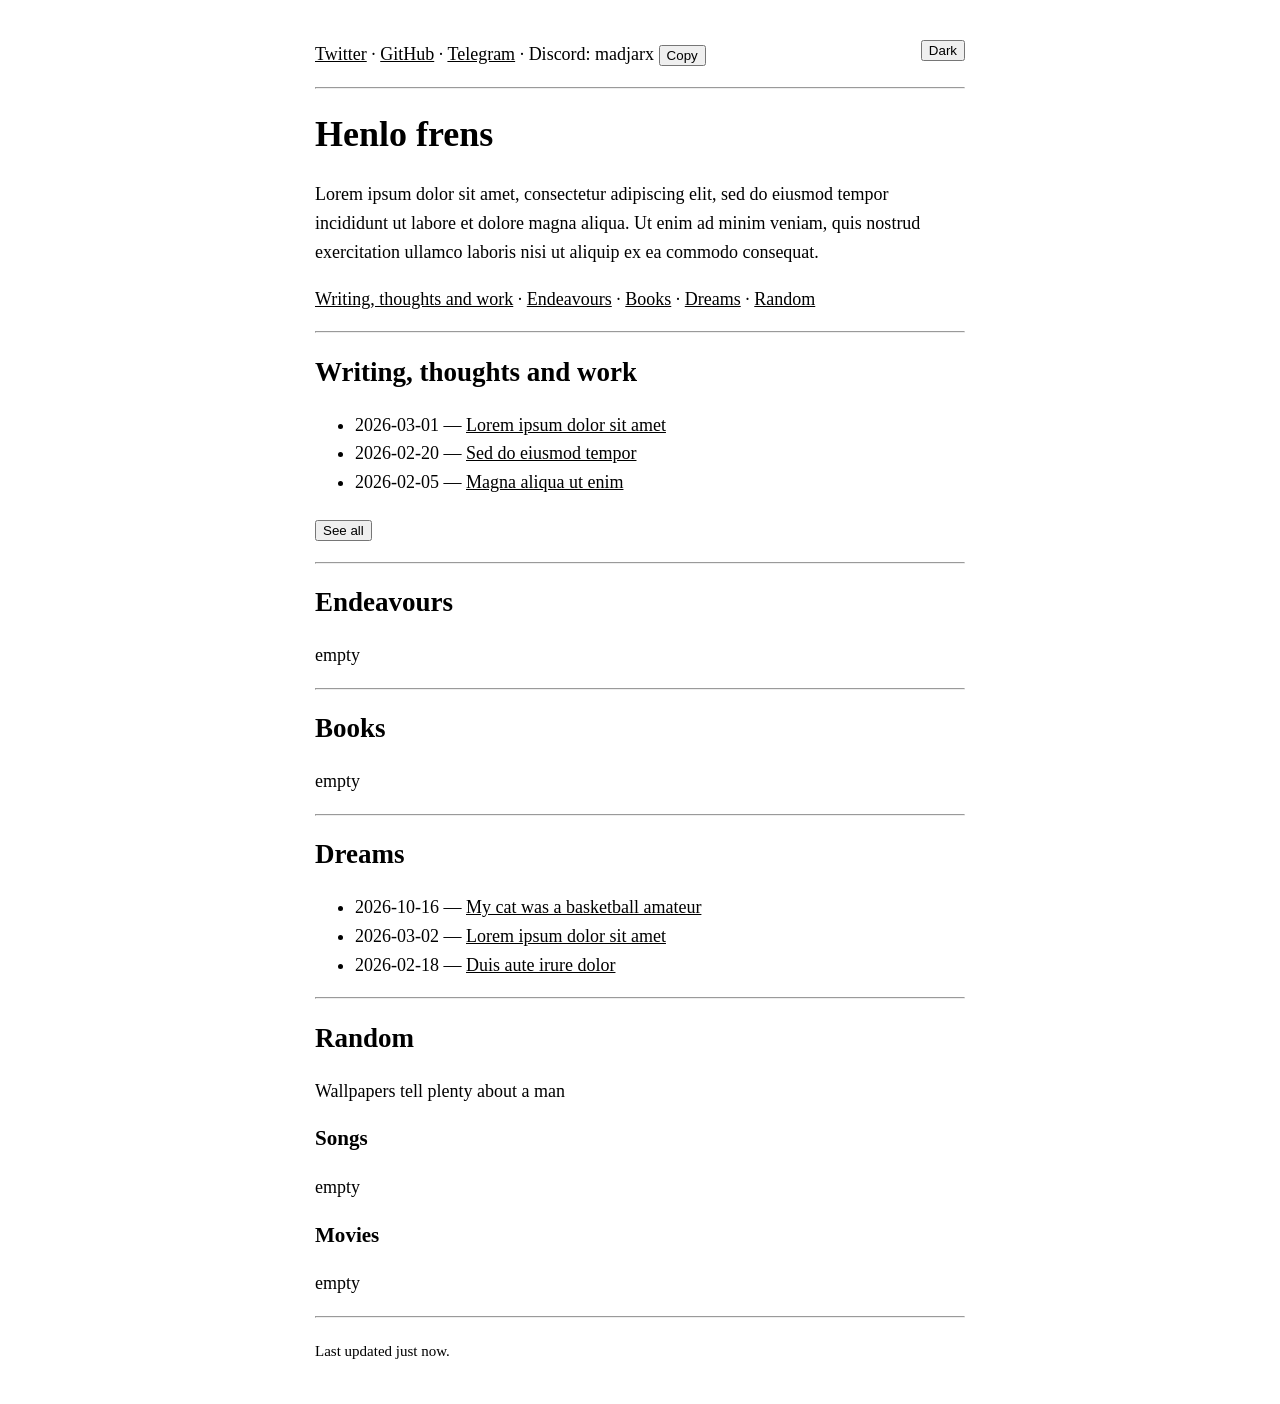
<file: index.html>
<!DOCTYPE html>
<html lang="en">

<head>
	<meta charset="utf-8">
	<meta name="viewport" content="width=device-width, initial-scale=1">
	<title>Dirt container</title>
	<link rel="stylesheet" href="style.css">
	<script src="site.js"></script>
</head>

<body>

	<button id="theme">Dark</button>

	<p>
		<a href="https://x.com/madjarx" target="_blank" rel="noopener">Twitter</a> &middot;
		<a href="https://github.com/madjarx" target="_blank" rel="noopener">GitHub</a> &middot;
		<a href="https://t.me/madjarx" target="_blank" rel="noopener">Telegram</a> &middot;
		Discord: madjarx <button data-copy="madjarx">Copy</button>
		<!-- &middot; email@example.com <button data-copy="email@example.com">Copy</button> -->
	</p>

	<hr>

	<h1>Henlo frens</h1>

	<p>Lorem ipsum dolor sit amet, consectetur adipiscing elit, sed do eiusmod tempor incididunt ut labore et dolore
		magna aliqua. Ut enim ad minim veniam, quis nostrud exercitation ullamco laboris nisi ut aliquip ex ea commodo
		consequat.</p>

	<p>
		<a href="#writing">Writing, thoughts and work</a> &middot;
		<a href="#endeavours">Endeavours</a> &middot;
		<a href="#books">Books</a> &middot;
		<a href="#dreams">Dreams</a> &middot;
		<a href="#random">Random</a>
	</p>

	<hr>

	<h2 id="writing">Writing, thoughts and work</h2>
	<ul>
		<li>2026-03-01 &mdash; <a href="writing/lorem-ipsum.html">Lorem ipsum dolor sit amet</a></li>
		<li>2026-02-20 &mdash; <a href="writing/lorem-ipsum.html">Sed do eiusmod tempor</a></li>
		<li>2026-02-05 &mdash; <a href="writing/lorem-ipsum.html">Magna aliqua ut enim</a></li>
	</ul>
	<form action="writing.html"><button>See all</button></form>

	<hr>

	<h2 id="endeavours">Endeavours</h2>
	<p>empty</p>
	<!-- <ul>
		<li><a href="https://example.com" target="_blank" rel="noopener">Lorem Ipsum</a> (2025&ndash;now) &mdash; dolor
			sit amet, consectetur adipiscing elit.</li>
		<li><a href="https://example.com" target="_blank" rel="noopener">Dolor Sit</a> (2023&ndash;2025) &mdash; sed do
			eiusmod tempor incididunt.</li>
		<li><a href="https://example.com" target="_blank" rel="noopener">Amet Consectetur</a> (2021&ndash;2023) &mdash;
			ut labore et dolore magna aliqua.</li>
	</ul> -->

	<hr>

	<h2 id="books">Books</h2>
	<p>empty</p>
	<!-- <ul>
		<li><a href="https://example.com" target="_blank" rel="noopener">Lorem Ipsum</a> by Dolor Sit &mdash;
			consectetur adipiscing elit.</li>
		<li><a href="https://example.com" target="_blank" rel="noopener">Sed Do Eiusmod</a> by Tempor Incididunt &mdash;
			ut labore et dolore magna aliqua.</li>
		<li><a href="https://example.com" target="_blank" rel="noopener">Ut Enim Ad Minim</a> by Veniam Quis &mdash;
			nostrud exercitation ullamco.</li>
	</ul> -->

	<hr>

	<h2 id="dreams">Dreams</h2>
	<ul>
		<li>2026-10-16 &mdash; <a href="dreams/01-cat.html">My cat was a basketball amateur</a></li>
		<li>2026-03-02 &mdash; <a href="dreams/lorem-ipsum.html">Lorem ipsum dolor sit amet</a></li>
		<li>2026-02-18 &mdash; <a href="dreams/lorem-ipsum.html">Duis aute irure dolor</a></li>
	</ul>

	<hr>

	<h2 id="random">Random</h2>

	<p>Wallpapers tell plenty about a man</p>
	<!-- <ul>
		<li><a href="https://example.com" target="_blank" rel="noopener">Lorem ipsum</a> &mdash; dolor sit amet,
			consectetur adipiscing elit.</li>
		<li><a href="https://example.com" target="_blank" rel="noopener">Sed do eiusmod</a> &mdash; tempor incididunt ut
			labore.</li>
	</ul> -->

	<h3>Songs</h3>
	<p>empty</p>
	<!-- <ul>
<li><a href="https://example.com" target="_blank" rel="noopener">Lorem Ipsum</a> by Dolor Sit &mdash; consectetur adipiscing elit.</li>
<li><a href="https://example.com" target="_blank" rel="noopener">Sed Do Eiusmod</a> by Tempor &mdash; ut labore et dolore.</li>
</ul> -->

	<h3>Movies</h3>
	<p>empty</p>
	<!-- <ul>
<li><a href="https://example.com" target="_blank" rel="noopener">Lorem Ipsum</a> (1999) &mdash; dolor sit amet, consectetur.</li>
<li><a href="https://example.com" target="_blank" rel="noopener">Sed Do Eiusmod</a> (2004) &mdash; tempor incididunt ut labore.</li>
</ul> -->

	<hr>

	<p><small>Last updated <span id="updated">16th october 26</span>.</small></p>

</body>

</html>
</file>
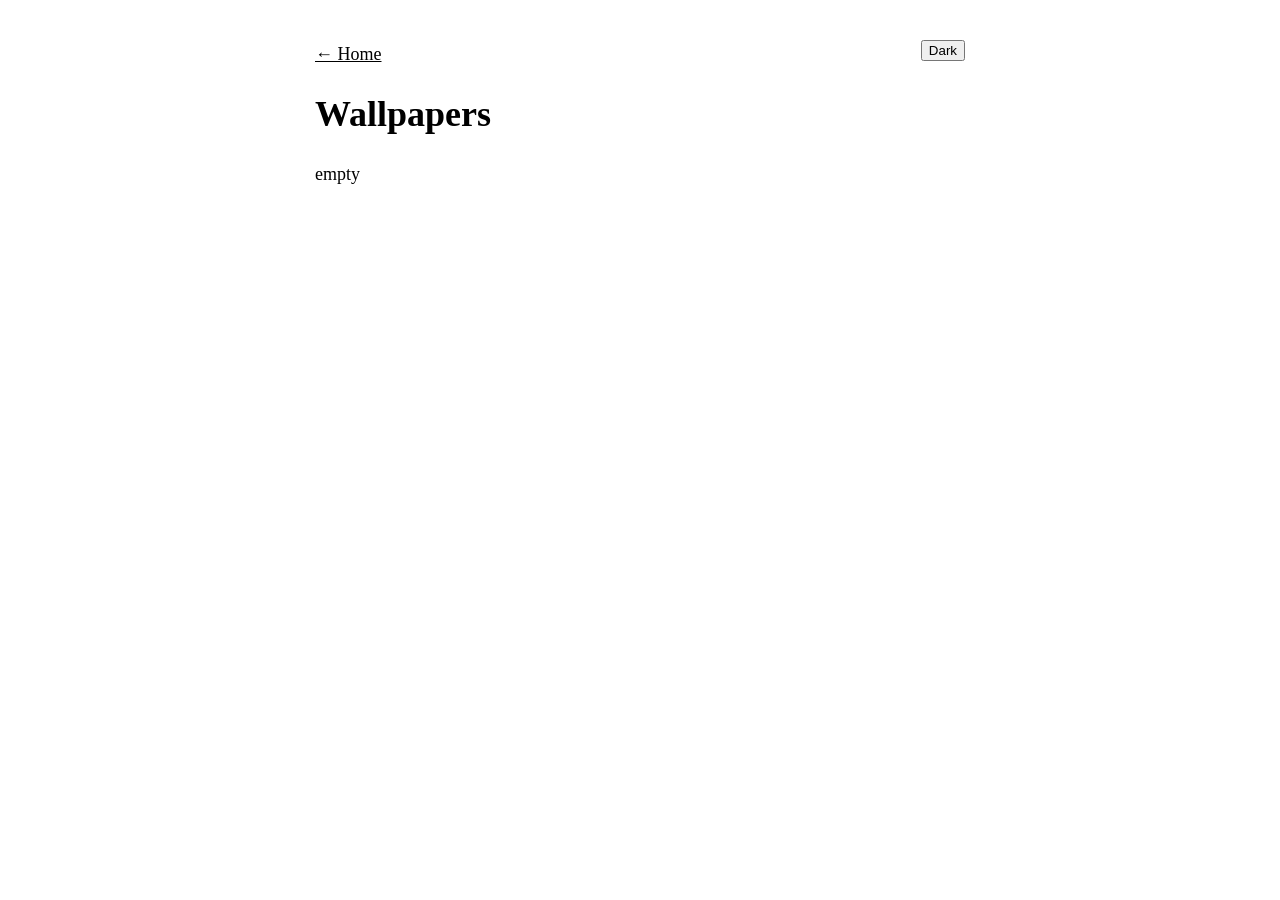
<file: wallpapers.html>
<!DOCTYPE html>
<html lang="en">

<head>
	<meta charset="utf-8">
	<meta name="viewport" content="width=device-width, initial-scale=1">
	<title>Wallpapers</title>
	<link rel="stylesheet" href="style.css">
	<script src="site.js"></script>
</head>

<body>

	<button id="theme">Dark</button>

	<p><a href="index.html#random">&larr; Home</a></p>

	<h1>Wallpapers</h1>

	<p>empty</p>

	<!--
		To add a wallpaper, put the file in images/wallpapers/ and add one of these, newest first.
		Clicking the picture opens the full-size file.

		<p><a href="images/wallpapers/name.jpg"><img src="images/wallpapers/name.jpg" alt="Describe the wallpaper"></a></p>
	-->

</body>

</html>
</file>
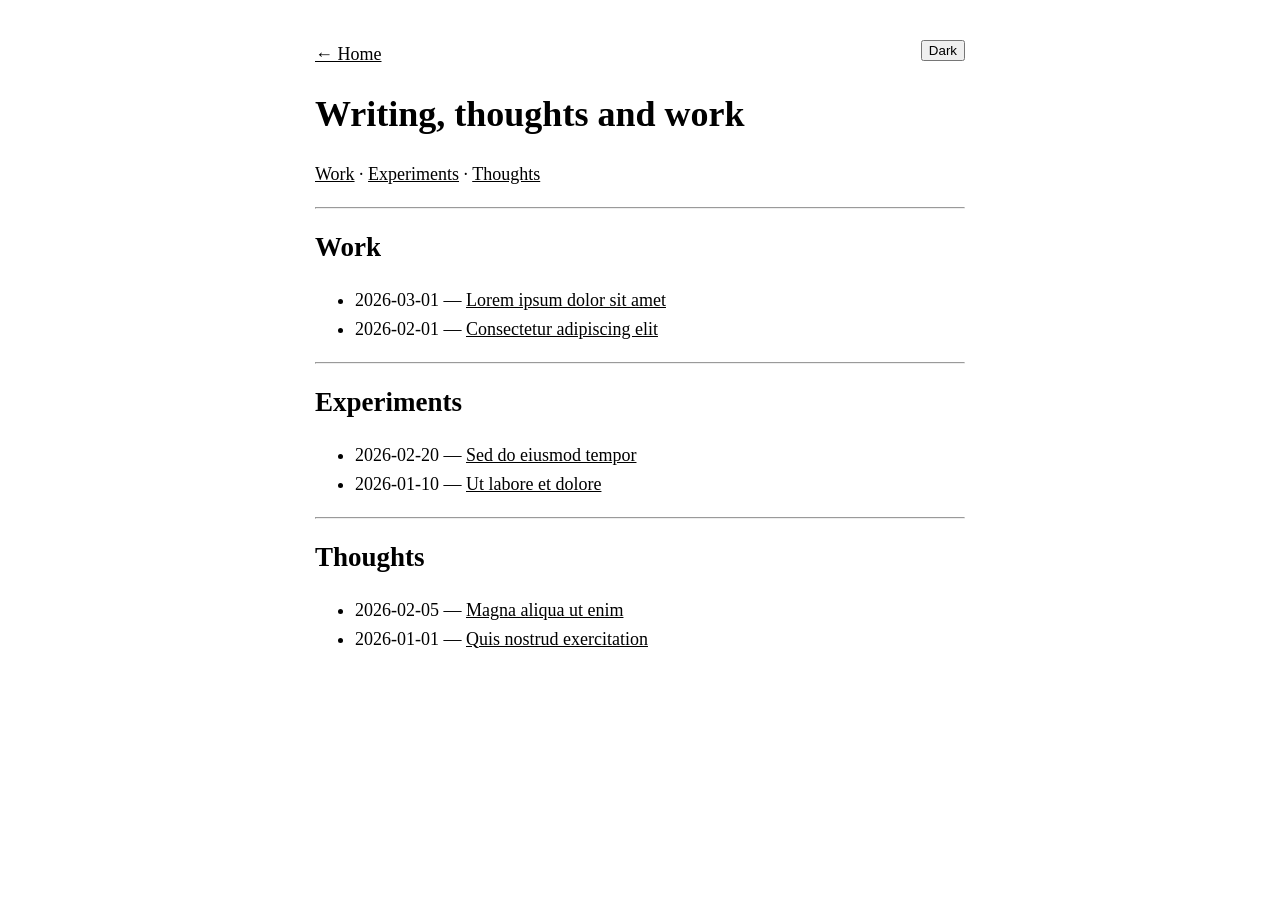
<file: writing.html>
<!DOCTYPE html>
<html lang="en">
<head>
<meta charset="utf-8">
<meta name="viewport" content="width=device-width, initial-scale=1">
<title>Writing, thoughts and work</title>
<link rel="stylesheet" href="style.css">
<script src="site.js"></script>
</head>
<body>

<button id="theme">Dark</button>

<p><a href="index.html">&larr; Home</a></p>

<h1>Writing, thoughts and work</h1>

<p>
<a href="#work">Work</a> &middot;
<a href="#experiments">Experiments</a> &middot;
<a href="#thoughts">Thoughts</a>
</p>

<hr>

<h2 id="work">Work</h2>
<ul>
<li>2026-03-01 &mdash; <a href="writing/lorem-ipsum.html">Lorem ipsum dolor sit amet</a></li>
<li>2026-02-01 &mdash; <a href="writing/lorem-ipsum.html">Consectetur adipiscing elit</a></li>
</ul>

<hr>

<h2 id="experiments">Experiments</h2>
<ul>
<li>2026-02-20 &mdash; <a href="writing/lorem-ipsum.html">Sed do eiusmod tempor</a></li>
<li>2026-01-10 &mdash; <a href="writing/lorem-ipsum.html">Ut labore et dolore</a></li>
</ul>

<hr>

<h2 id="thoughts">Thoughts</h2>
<ul>
<li>2026-02-05 &mdash; <a href="writing/lorem-ipsum.html">Magna aliqua ut enim</a></li>
<li>2026-01-01 &mdash; <a href="writing/lorem-ipsum.html">Quis nostrud exercitation</a></li>
</ul>

</body>
</html>
</file>
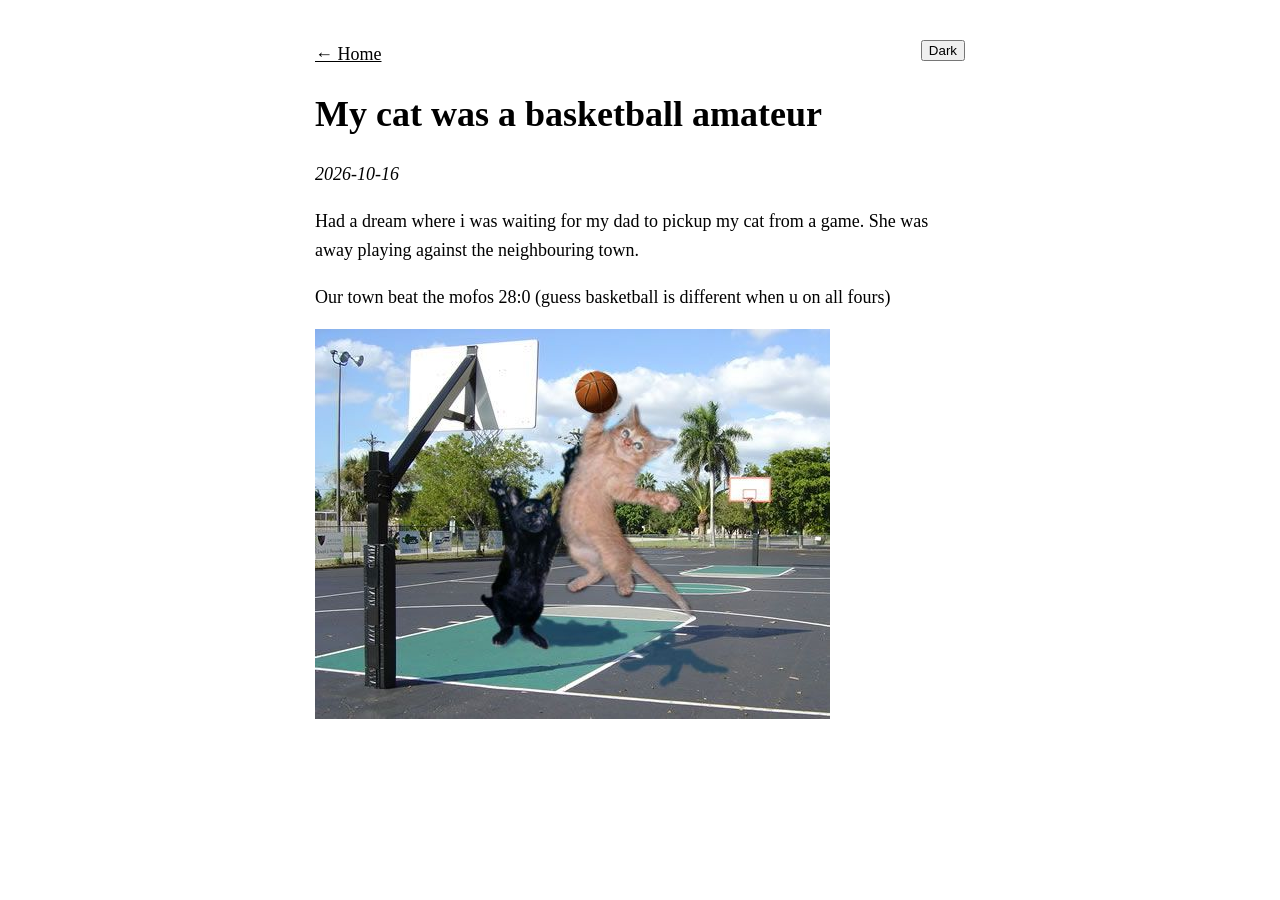
<file: dreams/01-cat.html>
<!DOCTYPE html>
<html lang="en">

<head>
	<meta charset="utf-8">
	<meta name="viewport" content="width=device-width, initial-scale=1">
	<title>My cat was a basketball amateur</title>
	<link rel="stylesheet" href="../style.css">
	<script src="../site.js"></script>
</head>

<body>

	<button id="theme">Dark</button>

	<p><a href="../index.html#dreams">&larr; Home</a></p>

	<h1>My cat was a basketball amateur</h1>

	<p><i>2026-10-16</i></p>

	<p>Had a dream where i was waiting for my dad to pickup my cat from a game. She was away playing against the
		neighbouring town.</p>

	<p>Our town beat the mofos 28:0 (guess basketball is different when u on all fours)</p>

	<p><img src="../images/cat-basketball.jpg" alt="A ginger cat and a black cat jumping for a basketball on an outdoor court"></p>

</body>

</html>
</file>
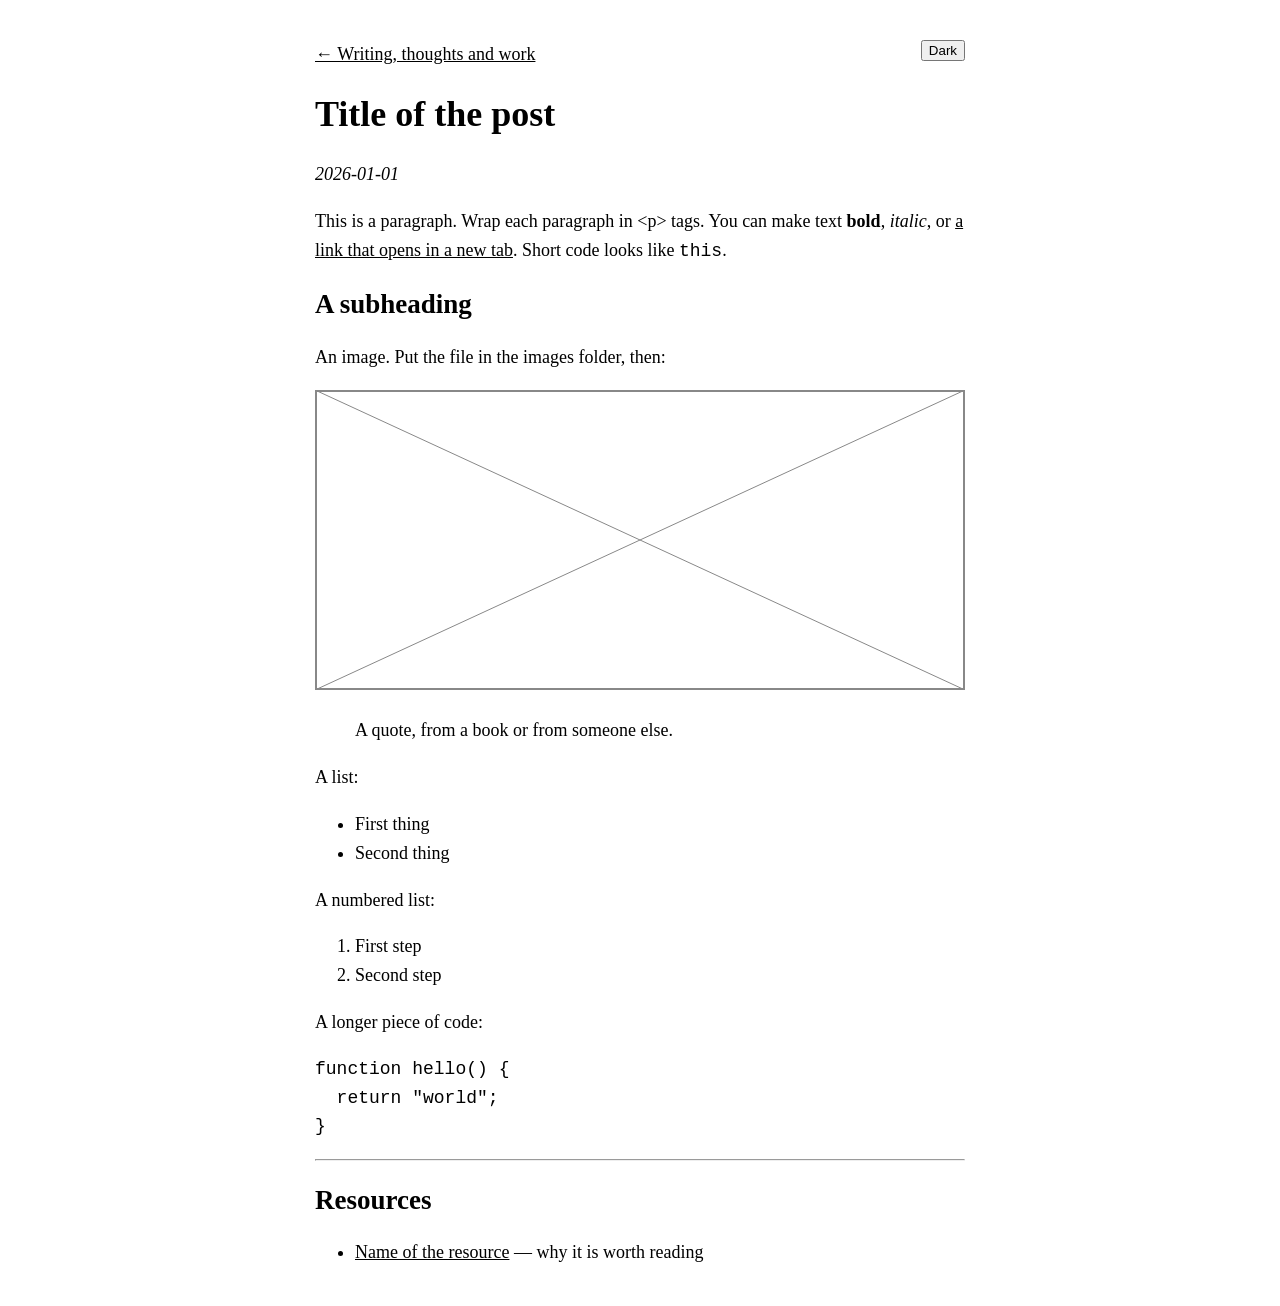
<file: writing/_template.html>
<!DOCTYPE html>
<html lang="en">
<head>
<meta charset="utf-8">
<meta name="viewport" content="width=device-width, initial-scale=1">
<title>Title of the post</title>
<link rel="stylesheet" href="../style.css">
<script src="../site.js"></script>
</head>
<body>

<!--
  HOW TO WRITE A NEW POST

  1. Copy this file and give it a name:
       writing/my-new-post.html   (writing, thoughts and work)
       dreams/my-dream.html       (dreams - also change the back link below to ../index.html#dreams)
  2. Change the <title> above, the <h1>, and the date.
  3. Write. Keep the examples you need, delete the rest.
  4. Add a link to it in writing.html and update the 3 most recent in index.html
     (dreams are listed only in index.html), or ask Claude to run /check-content:
       <li>2026-01-01 &mdash; <a href="writing/my-new-post.html">Title of the post</a></li>
  5. Commit and push. The site updates in about a minute.
-->

<button id="theme">Dark</button>

<p><a href="../writing.html">&larr; Writing, thoughts and work</a></p>

<h1>Title of the post</h1>

<p><i>2026-01-01</i></p>

<p>This is a paragraph. Wrap each paragraph in &lt;p&gt; tags. You can make text <b>bold</b>, <i>italic</i>, or <a href="https://example.com" target="_blank" rel="noopener">a link that opens in a new tab</a>. Short code looks like <code>this</code>.</p>

<h2>A subheading</h2>

<p>An image. Put the file in the images folder, then:</p>

<p><img src="../images/placeholder.svg" alt="Describe the image here"></p>

<blockquote>A quote, from a book or from someone else.</blockquote>

<p>A list:</p>

<ul>
<li>First thing</li>
<li>Second thing</li>
</ul>

<p>A numbered list:</p>

<ol>
<li>First step</li>
<li>Second step</li>
</ol>

<p>A longer piece of code:</p>

<pre><code>function hello() {
  return "world";
}</code></pre>

<hr>

<h2>Resources</h2>

<ul>
<li><a href="https://example.com" target="_blank" rel="noopener">Name of the resource</a> &mdash; why it is worth reading</li>
</ul>

</body>
</html>
</file>
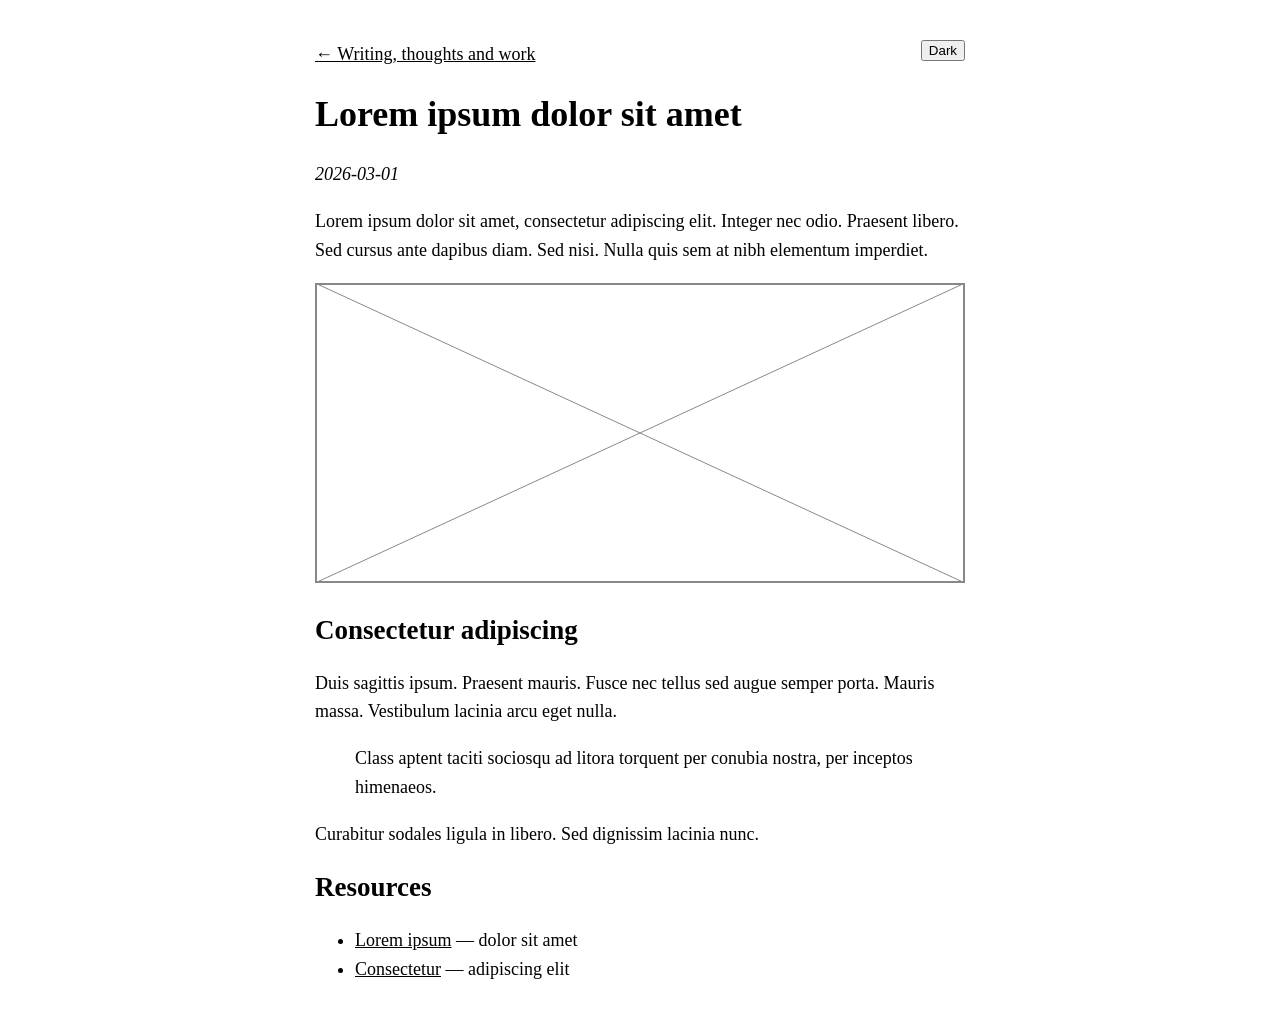
<file: writing/lorem-ipsum.html>
<!DOCTYPE html>
<html lang="en">
<head>
<meta charset="utf-8">
<meta name="viewport" content="width=device-width, initial-scale=1">
<title>Lorem ipsum dolor sit amet</title>
<link rel="stylesheet" href="../style.css">
<script src="../site.js"></script>
</head>
<body>

<button id="theme">Dark</button>

<p><a href="../writing.html">&larr; Writing, thoughts and work</a></p>

<h1>Lorem ipsum dolor sit amet</h1>

<p><i>2026-03-01</i></p>

<p>Lorem ipsum dolor sit amet, consectetur adipiscing elit. Integer nec odio. Praesent libero. Sed cursus ante dapibus diam. Sed nisi. Nulla quis sem at nibh elementum imperdiet.</p>

<p><img src="../images/placeholder.svg" alt="Placeholder image"></p>

<h2>Consectetur adipiscing</h2>

<p>Duis sagittis ipsum. Praesent mauris. Fusce nec tellus sed augue semper porta. Mauris massa. Vestibulum lacinia arcu eget nulla.</p>

<blockquote>Class aptent taciti sociosqu ad litora torquent per conubia nostra, per inceptos himenaeos.</blockquote>

<p>Curabitur sodales ligula in libero. Sed dignissim lacinia nunc.</p>

<h2>Resources</h2>

<ul>
<li><a href="https://example.com" target="_blank" rel="noopener">Lorem ipsum</a> &mdash; dolor sit amet</li>
<li><a href="https://example.com" target="_blank" rel="noopener">Consectetur</a> &mdash; adipiscing elit</li>
</ul>

</body>
</html>
</file>
<file: style.css>
body {
  margin: 40px auto;
  max-width: 650px;
  padding: 0 10px;
  line-height: 1.6;
  font-size: 18px;
  color: #000;
  background: #fff;
}

.dark {
  color-scheme: dark;
}

.dark body {
  color: #fff;
  background: #000;
}

h1, h2, h3 {
  line-height: 1.2;
}

a {
  color: inherit;
}

img {
  max-width: 100%;
}

#theme {
  float: right;
}

form {
  margin: 1em 0;
}

pre {
  overflow-x: auto;
}
</file>
